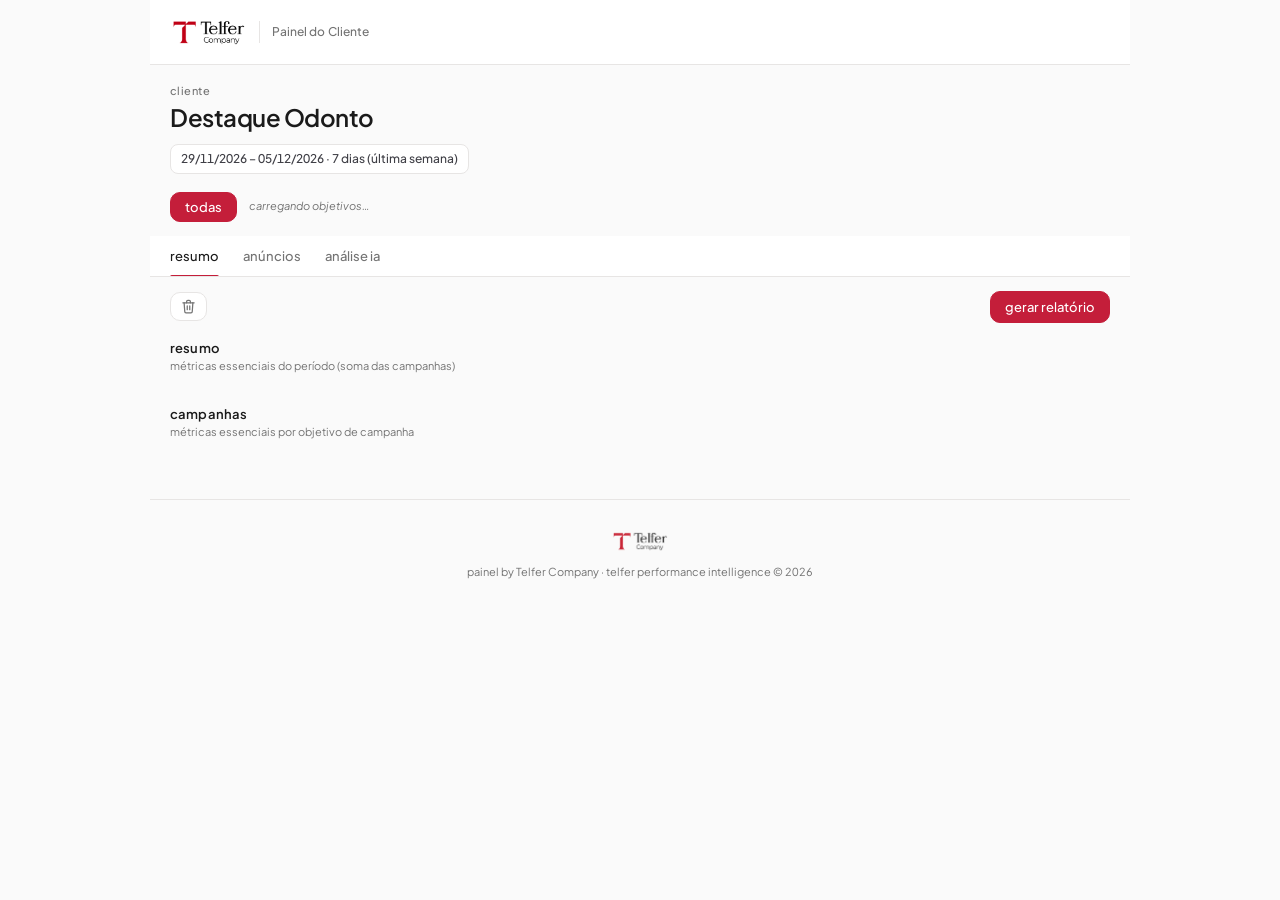
<file: index.html>
<!DOCTYPE html>
<html lang="pt-BR">
<head>
  <meta charset="UTF-8" />
  <meta name="viewport" content="width=device-width, initial-scale=1.0" />
  <title>Telfer performance intelligence</title>
  <link rel="icon" type="image/png" href="LOGO_V2-PRETOEVERMELHO.png" sizes="32x32" />
  <link rel="apple-touch-icon" href="LOGO_V2-PRETOEVERMELHO.png" />
  <meta name="theme-color" content="#c41e3a" />
  <link rel="stylesheet" href="css/telfer-lovable.css?v=6" />
</head>
<body>
  <div class="page">
    <header class="app-header">
      <div class="header-top">
        <a href="index.html" class="brand-lockup" aria-label="Telfer Company — Painel do Cliente">
          <img
            class="brand-logo"
            src="logo - horizontal - vermelho e preto.png"
            alt="Telfer Company"
            width="220"
            height="40"
          />
          <span class="brand-divider" aria-hidden="true"></span>
          <span class="brand-role">Painel do Cliente</span>
        </a>
        <div class="header-top-end"></div>
      </div>
    </header>

    <section class="client-block">
      <div class="client-label">cliente</div>
      <h1 class="client-name">Destaque Odonto</h1>
      <p id="periodoResumo" class="periodo-chip" aria-live="polite"></p>
    </section>

    <div class="chips-bar">
      <div id="chipsObjetivos" class="chips-row" role="tablist" aria-label="Filtro por objetivo">
        <button
          type="button"
          class="chip chip--active"
          data-objetivo=""
          role="tab"
          aria-selected="true"
        >todas</button>
        <span id="chipsLoading" class="chips-loading" aria-hidden="true">carregando objetivos…</span>
      </div>
      <div class="select-objetivo-wrapper">
        <label class="field">
          <span class="field-label">objetivo</span>
          <select id="objetivoCampanha" class="select">
            <option value="">Todos</option>
          </select>
        </label>
      </div>
    </div>

    <nav class="tabs-bar" aria-label="Seções do painel">
      <div class="tabs-row" role="tablist">
        <button type="button" class="tab tab--active" data-painel="painel-resumo" role="tab" aria-selected="true">resumo</button>
        <button type="button" class="tab" data-painel="painel-anuncios" role="tab" aria-selected="false">anúncios</button>
        <button type="button" class="tab" data-painel="painel-analise-ia" role="tab" aria-selected="false">análise ia</button>
      </div>
    </nav>

    <div class="actions-bar">
      <button
        type="button"
        id="limparDashboardBtn"
        class="chip-refresh"
        title="Limpar painel (apaga relatório local)"
        aria-label="Limpar painel"
      >
        <svg viewBox="0 0 24 24" fill="none" stroke="currentColor" stroke-width="2" stroke-linecap="round" stroke-linejoin="round" aria-hidden="true">
          <polyline points="3 6 5 6 21 6"/>
          <path d="M19 6l-1 14a2 2 0 0 1-2 2H8a2 2 0 0 1-2-2L5 6"/>
          <path d="M10 11v6M14 11v6"/>
          <path d="M9 6V4a2 2 0 0 1 2-2h2a2 2 0 0 1 2 2v2"/>
        </svg>
      </button>
      <button
        type="button"
        id="refreshObjetivosBtn"
        class="is-hidden"
        aria-hidden="true"
        tabindex="-1"
      ></button>
      <div class="actions-spacer"></div>
      <button
        type="button"
        id="verUltimoRelatorioBtn"
        class="btn btn-secondary is-hidden"
      >ver último relatório</button>
      <button
        type="button"
        id="voltarPainelBtn"
        class="btn btn-ghost is-hidden"
      >voltar</button>
      <button type="button" id="generateBtn" class="btn btn-primary">
        <span class="btn-label">gerar relatório</span>
        <span class="btn-spinner" aria-hidden="true"></span>
      </button>
    </div>

    <output id="loading" class="toolbar-feedback loading-hint is-hidden" aria-live="polite"></output>
    <output id="alertBanner" class="toolbar-feedback alert is-hidden"></output>

    <main class="content">
      <section class="painel" id="painel-resumo" role="tabpanel" aria-labelledby="tab-resumo">
        <div class="section-block">
          <div class="section-head">
            <div>
              <div class="section-title">resumo</div>
              <div class="section-sub">métricas essenciais do período (soma das campanhas)</div>
            </div>
          </div>
          <div id="kpisGrid" class="kpis-grid"></div>
        </div>

        <div class="section-block">
          <div class="section-head">
            <div>
              <div class="section-title">campanhas</div>
              <div class="section-sub">métricas essenciais por objetivo de campanha</div>
            </div>
          </div>
          <div id="campanhasContainer" class="campanhas-list"></div>
        </div>
      </section>

      <section class="painel is-hidden" id="painel-anuncios" role="tabpanel" aria-labelledby="tab-anuncios">
        <div class="section-block">
          <div class="section-head section-head--wrap">
            <div>
              <div class="section-title">anúncios</div>
              <div class="section-sub">criativos por campanha</div>
            </div>
            <div
              id="anunciosFiltroStatus"
              class="anuncios-filtro-bar chips-row"
              role="tablist"
              aria-label="Filtrar anúncios por status"
            >
              <button type="button" class="chip chip--active" data-filtro-status="ativos" role="tab" aria-selected="true">ativos</button>
              <button type="button" class="chip" data-filtro-status="pausados" role="tab" aria-selected="false">pausados</button>
              <button type="button" class="chip" data-filtro-status="todos" role="tab" aria-selected="false">todos</button>
            </div>
          </div>
          <p id="anunciosFiltroMeta" class="anuncios-filtro-meta" aria-live="polite"></p>
          <div id="anunciosContainer"></div>
        </div>
      </section>

      <section class="painel is-hidden" id="painel-analise-ia" role="tabpanel" aria-labelledby="tab-analise-ia">
        <div class="section-block" id="aiCard">
          <div class="ai-card">
            <div class="ai-head">
              <div class="ai-icon" aria-hidden="true">
                <svg viewBox="0 0 24 24" fill="none" stroke="currentColor" stroke-width="2.25" stroke-linecap="round" stroke-linejoin="round">
                  <path d="M12 3l1.9 5.2L19 10l-5.1 1.8L12 17l-1.9-5.2L5 10l5.1-1.8L12 3z"/>
                  <path d="M5 3v3M3 4.5h4M19 17v3M17 18.5h4"/>
                </svg>
              </div>
              <div class="ai-title">análise por ia</div>
            </div>
            <div class="ai-body">
              <div class="ai-section">
                <div class="ai-section-title">insights</div>
                <ul id="insightsList"></ul>
                <p id="insightsEmpty" class="ai-empty is-hidden">Gere um relatório para ver os insights gerados pela IA.</p>
              </div>
              <div class="ai-section">
                <div class="ai-section-title">recomendações</div>
                <ul id="recommendationsList"></ul>
                <p id="recommendationsEmpty" class="ai-empty is-hidden">Gere um relatório para ver as recomendações.</p>
              </div>
            </div>
          </div>
        </div>
      </section>
    </main>

    <footer class="footer">
      <img
        class="footer-logo"
        src="logo - horizontal - vermelho e preto.png"
        alt="Telfer Company"
        width="160"
        height="28"
      />
      <span>painel by Telfer Company · telfer performance intelligence © 2026</span>
    </footer>
  </div>

  <script src="telfer-storage.js"></script>
  <script src="js/runtime-config.js"></script>
  <script src="js/telfer-metricas.js?v=3"></script>
  <script src="js/media-utils.js"></script>
  <script src="js/index.js?v=10"></script>
  <script src="js/painel-anuncios.js?v=2"></script>
  <script src="js/chips-objetivo.js?v=4"></script>
</body>
</html>
</file>
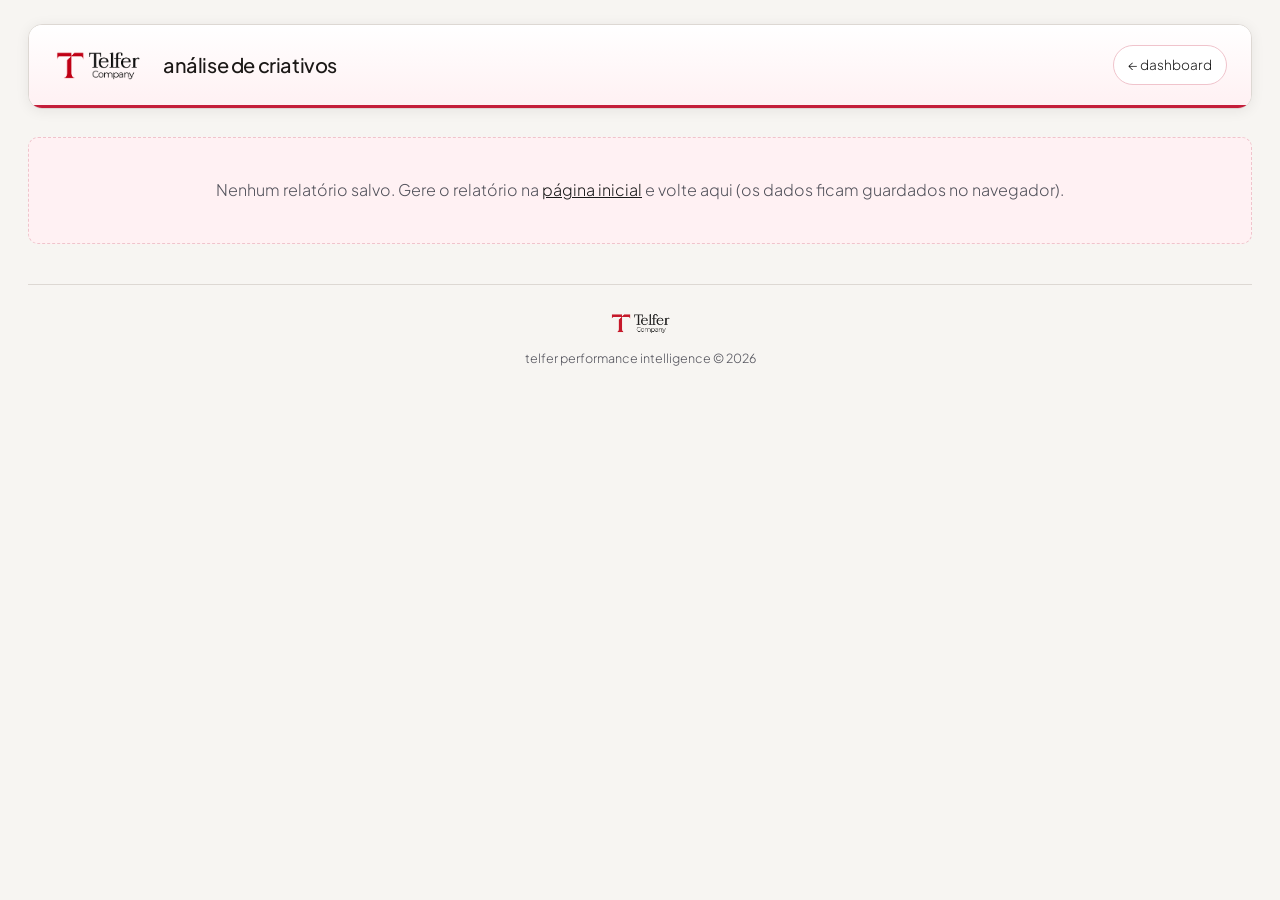
<file: analise.html>
<!DOCTYPE html>
<html lang="pt-BR">
<head>
  <meta charset="UTF-8" />
  <meta name="viewport" content="width=device-width, initial-scale=1.0" />
  <title>Análise detalhada — Telfer performance</title>
  <link rel="icon" type="image/png" href="LOGO_V2-PRETOEVERMELHO.png" sizes="32x32" />
  <link rel="apple-touch-icon" href="LOGO_V2-PRETOEVERMELHO.png" />
  <meta name="theme-color" content="#c41e3a" />
  <link rel="stylesheet" href="css/telfer.css" />
</head>
<body>
  <div class="page">
    <header class="app-header">
      <div class="header-top">
        <div class="brand-lockup">
          <img
            class="logo-horizontal"
            src="logo - horizontal - vermelho e preto.png"
            alt="Telfer Company"
            width="240"
            height="40"
          />
          <div class="brand-copy">
            <h1>análise de criativos</h1>
            <p class="meta meta--inline" id="periodoMeta"></p>
            <p class="meta meta--inline" id="filtroObjetivoMeta"></p>
          </div>
        </div>
        <div class="header-top-end">
          <a href="index.html" class="link-nav link-pill link-back">← dashboard</a>
        </div>
      </div>
    </header>

    <div id="root"></div>

    <footer class="footer">
      <img
        class="logo-horizontal footer-logo"
        src="logo - horizontal - vermelho e preto.png"
        alt="Telfer Company"
        width="180"
        height="28"
      />
      <span>telfer performance intelligence © 2026</span>
    </footer>
  </div>

  <script src="telfer-storage.js"></script>
  <script src="js/telfer-metricas.js?v=2"></script>
  <script src="js/media-utils.js"></script>
  <script src="js/analise.js"></script>
</body>
</html>
</file>
<file: css/telfer-lovable.css>
/* Telfer Performance Intelligence — Layout Lovable (gt/layout-e-testes) */

@import url('https://fonts.googleapis.com/css2?family=Plus+Jakarta+Sans:wght@400;500;600;700&display=swap');

:root {
  --brand: #c41e3a;
  --brand-dark: #8b1530;
  --brand-soft: #fff1f3;
  --brand-soft-border: #f0c4cc;
  --brand-tint: rgba(196, 30, 58, 0.08);

  --bg-page: #fafafa;
  --bg-muted: #f5f4f3;
  --surface: #ffffff;

  --ink: #1a1a1a;
  --ink-soft: #3f3f46;
  --muted: #737373;
  --muted-light: #a3a3a3;

  --border: #e7e5e4;
  --border-soft: #efedeb;

  --success: #16a34a;
  --success-soft: #f0fdf4;

  --radius-sm: 8px;
  --radius: 10px;
  --radius-lg: 14px;
  --radius-xl: 16px;

  --shadow-sm: 0 1px 2px rgba(28, 25, 23, 0.04);
  --shadow: 0 1px 3px rgba(28, 25, 23, 0.06), 0 1px 2px rgba(28, 25, 23, 0.04);
  --shadow-md: 0 4px 12px rgba(28, 25, 23, 0.07);

  --container-max: 980px;
}

*,
*::before,
*::after {
  margin: 0;
  padding: 0;
  box-sizing: border-box;
}

html {
  -webkit-text-size-adjust: 100%;
  scroll-behavior: smooth;
}

body {
  font-family: 'Plus Jakarta Sans', ui-sans-serif, system-ui, -apple-system, sans-serif;
  font-size: 14px;
  line-height: 1.5;
  background: var(--bg-page);
  color: var(--ink);
  min-height: 100vh;
  -webkit-font-smoothing: antialiased;
  -moz-osx-font-smoothing: grayscale;
}

img {
  max-width: 100%;
  height: auto;
  display: block;
}

button {
  font-family: inherit;
  cursor: pointer;
}

a {
  color: inherit;
  text-decoration: none;
}

.is-hidden {
  display: none !important;
}

.page {
  max-width: var(--container-max);
  margin: 0 auto;
  background: var(--bg-page);
  min-height: 100vh;
}

/* —— Header sticky —— */

.app-header {
  position: sticky;
  top: 0;
  z-index: 30;
  background: var(--surface);
  border-bottom: 1px solid var(--border);
  backdrop-filter: saturate(180%) blur(8px);
}

.header-top {
  display: flex;
  align-items: center;
  justify-content: space-between;
  gap: 16px;
  padding: 14px 20px;
  max-width: var(--container-max);
  margin: 0 auto;
  min-height: 64px;
}

.brand-lockup {
  display: inline-flex;
  align-items: center;
  gap: 12px;
  min-width: 0;
  text-decoration: none;
}

.brand-logo {
  height: 34px;
  width: auto;
  display: block;
  flex-shrink: 0;
  object-fit: contain;
}

.brand-divider {
  width: 1px;
  height: 22px;
  background: var(--border);
  flex-shrink: 0;
}

.brand-role {
  font-size: 12px;
  color: var(--muted);
  font-weight: 500;
  letter-spacing: 0.01em;
  white-space: nowrap;
}

.header-top-end {
  display: flex;
  align-items: center;
  gap: 8px;
  flex-shrink: 0;
}

/* —— Cliente / período —— */

.client-block {
  padding: 18px 20px 14px;
  max-width: var(--container-max);
  margin: 0 auto;
}

.client-label {
  font-size: 11px;
  text-transform: lowercase;
  color: var(--muted);
  letter-spacing: 0.04em;
  font-weight: 500;
}

.client-name {
  font-size: 24px;
  font-weight: 600;
  letter-spacing: -0.02em;
  line-height: 1.25;
  color: var(--ink);
  margin-top: 2px;
}

.periodo-chip {
  display: inline-flex;
  align-items: center;
  gap: 6px;
  margin-top: 12px;
  padding: 5px 10px;
  border: 1px solid var(--border);
  background: var(--surface);
  border-radius: var(--radius-sm);
  font-size: 12px;
  color: var(--ink-soft);
  font-variant-numeric: tabular-nums;
  font-weight: 500;
}

.periodo-chip:empty {
  display: none;
}

/* —— Chips de filtro de objetivo —— */

.chips-bar {
  padding: 4px 20px 14px;
  max-width: var(--container-max);
  margin: 0 auto;
}

.chips-row {
  display: flex;
  gap: 8px;
  overflow-x: auto;
  scrollbar-width: none;
  -ms-overflow-style: none;
}

.chips-row::-webkit-scrollbar {
  display: none;
}

.chip {
  flex-shrink: 0;
  padding: 6px 14px;
  border-radius: var(--radius);
  font-size: 13px;
  font-weight: 500;
  background: var(--surface);
  color: var(--ink);
  border: 1px solid var(--border);
  transition: background 0.15s, color 0.15s, border-color 0.15s;
  white-space: nowrap;
  text-transform: lowercase;
}

.chip:hover:not(.chip--active) {
  background: var(--bg-muted);
  border-color: var(--border);
}

.chip--active {
  background: var(--brand);
  color: #fff;
  border-color: var(--brand);
}

.chips-loading {
  align-self: center;
  font-size: 11px;
  color: var(--muted);
  font-style: italic;
  padding: 0 4px;
  white-space: nowrap;
}

.chips-loading.is-hidden {
  display: none;
}

.chip-refresh {
  flex-shrink: 0;
  padding: 6px 10px;
  border-radius: var(--radius);
  font-size: 14px;
  background: var(--surface);
  color: var(--muted);
  border: 1px solid var(--border);
  display: inline-flex;
  align-items: center;
  justify-content: center;
  transition: color 0.15s, border-color 0.15s, background 0.15s;
}

.chip-refresh:hover {
  color: var(--brand);
  border-color: var(--brand-soft-border);
  background: var(--brand-soft);
}

/* fallback select acessível mas oculto visualmente */
.select-objetivo-wrapper {
  display: none;
}

/* —— Tabs —— */

.tabs-bar {
  border-bottom: 1px solid var(--border);
  background: var(--surface);
}

.tabs-row {
  display: flex;
  gap: 24px;
  padding: 0 20px;
  max-width: var(--container-max);
  margin: 0 auto;
  overflow-x: auto;
  scrollbar-width: none;
}

.tabs-row::-webkit-scrollbar {
  display: none;
}

.tab {
  position: relative;
  padding: 12px 0;
  font-size: 13px;
  font-weight: 500;
  background: transparent;
  border: none;
  color: var(--muted);
  transition: color 0.15s;
  text-transform: lowercase;
  white-space: nowrap;
}

.tab:hover {
  color: var(--ink);
}

.tab--active {
  color: var(--ink);
}

.tab--active::after {
  content: '';
  position: absolute;
  left: 0;
  right: 0;
  bottom: -1px;
  height: 2px;
  background: var(--brand);
  border-radius: 2px 2px 0 0;
}

/* —— Toolbar de ações —— */

.actions-bar {
  display: flex;
  flex-wrap: wrap;
  align-items: center;
  gap: 8px;
  padding: 14px 20px 0;
  max-width: var(--container-max);
  margin: 0 auto;
}

.btn {
  display: inline-flex;
  align-items: center;
  justify-content: center;
  gap: 6px;
  padding: 7px 14px;
  border-radius: var(--radius);
  font-size: 13px;
  font-weight: 500;
  font-family: inherit;
  border: 1px solid transparent;
  transition: background 0.15s, color 0.15s, border-color 0.15s, transform 0.1s;
  white-space: nowrap;
}

.btn:active:not(:disabled) {
  transform: scale(0.98);
}

.btn:disabled {
  opacity: 0.5;
  cursor: not-allowed;
}

.btn-primary {
  background: var(--brand);
  color: #fff;
  border-color: var(--brand);
}

.btn-primary:hover:not(:disabled) {
  background: var(--brand-dark);
  border-color: var(--brand-dark);
}

.btn-secondary {
  background: var(--surface);
  color: var(--ink);
  border-color: var(--border);
}

.btn-secondary:hover:not(:disabled) {
  background: var(--bg-muted);
  border-color: var(--border);
}

.btn-ghost {
  background: transparent;
  color: var(--ink-soft);
  border-color: transparent;
}

.btn-ghost:hover:not(:disabled) {
  background: var(--bg-muted);
  color: var(--ink);
}

.actions-spacer {
  flex: 1;
}

.status-pill {
  display: inline-flex;
  align-items: center;
  gap: 8px;
  padding: 6px 12px;
  font-size: 12px;
  border-radius: var(--radius-sm);
  background: var(--brand-soft);
  color: var(--brand-dark);
  border: 1px solid var(--brand-soft-border);
  font-variant-numeric: tabular-nums;
}

/* Hint discreto que aparece sob a toolbar enquanto processa */
.loading-hint {
  display: block;
  padding: 4px 20px 0;
  max-width: var(--container-max);
  margin: 0 auto;
  font-size: 11px;
  font-weight: 500;
  color: var(--muted);
  letter-spacing: 0.01em;
  font-variant-numeric: tabular-nums;
}

.loading-hint::before {
  content: '';
  display: inline-block;
  width: 8px;
  height: 8px;
  margin-right: 6px;
  border-radius: 50%;
  background: var(--brand);
  vertical-align: middle;
  animation: telfer-blink 1.2s ease-in-out infinite;
}

@keyframes telfer-blink {
  0%, 100% { opacity: 0.25; }
  50%      { opacity: 1; }
}

/* Spinner inline no botão "gerar relatório" */
.btn-spinner {
  display: none;
  width: 12px;
  height: 12px;
  border: 2px solid currentColor;
  border-right-color: transparent;
  border-radius: 50%;
  animation: telfer-spin 0.7s linear infinite;
}

.btn:disabled .btn-spinner {
  display: inline-block;
}

@keyframes telfer-spin {
  to { transform: rotate(360deg); }
}

.alert {
  display: block;
  margin: 12px 20px 0;
  max-width: var(--container-max);
  margin-left: auto;
  margin-right: auto;
  padding: 12px 14px;
  font-size: 13px;
  line-height: 1.5;
  background: var(--brand-soft);
  border-left: 3px solid var(--brand);
  border-radius: var(--radius-sm);
  color: var(--ink);
}

/* —— Conteúdo principal —— */

.content {
  padding: 16px 20px 32px;
  max-width: var(--container-max);
  margin: 0 auto;
  display: flex;
  flex-direction: column;
  gap: 20px;
}

.painel {
  display: flex;
  flex-direction: column;
  gap: 20px;
}

.painel.is-hidden {
  display: none !important;
}

.section-head {
  display: flex;
  align-items: baseline;
  justify-content: space-between;
  gap: 12px;
  margin-bottom: 10px;
}

.section-title {
  font-size: 13px;
  font-weight: 600;
  color: var(--ink);
  text-transform: lowercase;
  letter-spacing: 0.01em;
}

.section-sub {
  font-size: 11px;
  color: var(--muted);
  font-weight: 400;
}

/* —— Grid KPIs —— */

.kpis-grid {
  display: grid;
  grid-template-columns: repeat(2, 1fr);
  gap: 10px;
}

@media (min-width: 640px) {
  .kpis-grid {
    grid-template-columns: repeat(3, 1fr);
    gap: 12px;
  }
}

@media (min-width: 900px) {
  .kpis-grid {
    grid-template-columns: repeat(4, 1fr);
  }
}

.kpi-card {
  background: var(--surface);
  border: 1px solid var(--border);
  border-radius: var(--radius-lg);
  padding: 14px;
  transition: border-color 0.15s, box-shadow 0.15s;
}

.kpi-card:hover {
  border-color: var(--brand-soft-border);
  box-shadow: var(--shadow-sm);
}

.kpi-label {
  font-size: 11px;
  color: var(--muted);
  text-transform: lowercase;
  font-weight: 500;
  letter-spacing: 0.02em;
}

.kpi-value {
  font-size: 18px;
  font-weight: 600;
  margin-top: 4px;
  color: var(--ink);
  letter-spacing: -0.02em;
  line-height: 1.2;
  font-variant-numeric: tabular-nums;
}

.kpi-badge {
  display: inline-flex;
  align-items: center;
  gap: 3px;
  margin-top: 8px;
  font-size: 11px;
  font-weight: 500;
  color: var(--success);
}

.kpi-empty {
  grid-column: 1 / -1;
  padding: 28px 16px;
  text-align: center;
  font-size: 13px;
  color: var(--muted);
  background: var(--surface);
  border: 1px dashed var(--border);
  border-radius: var(--radius-lg);
}

/* —— Bloco "análise por ia" —— */

.ai-card {
  background: var(--brand-soft);
  border: 1px solid var(--brand-soft-border);
  border-radius: var(--radius-xl);
  padding: 16px;
}

.ai-head {
  display: flex;
  align-items: center;
  gap: 8px;
  margin-bottom: 10px;
}

.ai-icon {
  width: 26px;
  height: 26px;
  border-radius: var(--radius);
  background: var(--brand-tint);
  color: var(--brand);
  display: grid;
  place-items: center;
  flex-shrink: 0;
}

.ai-icon svg {
  width: 14px;
  height: 14px;
}

.ai-title {
  font-size: 12px;
  font-weight: 600;
  color: var(--brand);
  text-transform: lowercase;
  letter-spacing: 0.02em;
}

.ai-body {
  font-size: 13px;
  line-height: 1.6;
  color: var(--ink);
  display: flex;
  flex-direction: column;
  gap: 10px;
}

.ai-body ul {
  margin: 0;
  padding-left: 18px;
  display: flex;
  flex-direction: column;
  gap: 4px;
}

.ai-body li {
  font-size: 13px;
  line-height: 1.55;
}

.ai-section-title {
  font-size: 11px;
  font-weight: 600;
  color: var(--brand-dark);
  text-transform: lowercase;
  letter-spacing: 0.04em;
  margin-bottom: 4px;
}

.ai-section + .ai-section {
  margin-top: 4px;
}

.ai-empty {
  font-size: 12px;
  color: var(--muted);
  font-style: italic;
}

/* —— Campanhas —— */

.campanhas-list {
  display: flex;
  flex-direction: column;
  gap: 10px;
}

.campanha-bloco {
  background: var(--surface);
  border: 1px solid var(--border);
  border-radius: var(--radius-lg);
  padding: 14px 16px;
  transition: border-color 0.15s;
}

.campanha-bloco:hover {
  border-color: var(--brand-soft-border);
}

.campanha-top {
  display: flex;
  flex-wrap: wrap;
  justify-content: space-between;
  align-items: flex-start;
  gap: 10px;
  margin-bottom: 12px;
  padding-bottom: 10px;
  border-bottom: 1px solid var(--border-soft);
}

.campanha-bloco h3 {
  font-size: 14px;
  font-weight: 600;
  color: var(--ink);
  line-height: 1.3;
}

.objetivo-tag {
  display: inline-block;
  margin-top: 4px;
  font-size: 11px;
  color: var(--brand-dark);
  background: var(--brand-soft);
  border: 1px solid var(--brand-soft-border);
  padding: 2px 8px;
  border-radius: var(--radius-sm);
  font-weight: 500;
  text-transform: lowercase;
}

.score-label {
  font-size: 11px;
  color: var(--muted);
  margin-bottom: 4px;
}

.badge {
  display: inline-block;
  padding: 3px 8px;
  border-radius: 999px;
  font-size: 11px;
  font-weight: 500;
  border: 1px solid var(--border);
  background: var(--bg-muted);
  color: var(--ink-soft);
}

.excelente {
  background: #ecfdf5;
  color: #047857;
  border-color: #a7f3d0;
}

.boa {
  background: #eff6ff;
  color: #1e40af;
  border-color: #bfdbfe;
}

.atencao {
  background: #fffbeb;
  color: #92400e;
  border-color: #fde68a;
}

.critica {
  background: var(--brand-soft);
  color: var(--brand-dark);
  border-color: var(--brand-soft-border);
}

.metricas-panel {
  background: var(--bg-muted);
  border: 1px solid var(--border-soft);
  border-radius: var(--radius);
  overflow: hidden;
}

.metricas-label {
  display: block;
  padding: 8px 12px;
  font-size: 10px;
  font-weight: 600;
  letter-spacing: 0.06em;
  text-transform: uppercase;
  color: var(--brand-dark);
  background: var(--surface);
  border-bottom: 1px solid var(--border-soft);
  text-align: left;
}

.metricas-list {
  list-style: none;
}

.metricas-list li {
  display: flex;
  justify-content: space-between;
  align-items: baseline;
  gap: 12px;
  padding: 9px 12px;
  font-size: 13px;
  background: var(--surface);
  border-bottom: 1px solid var(--border-soft);
}

.metricas-list li:nth-child(even) {
  background: var(--bg-muted);
}

.metricas-list li:last-child {
  border-bottom: none;
}

.nome-metrica {
  color: var(--ink-soft);
  font-weight: 500;
  flex: 1;
}

.valor-metrica {
  color: var(--ink);
  font-weight: 600;
  font-variant-numeric: tabular-nums;
  text-align: right;
  flex-shrink: 0;
}

.text-muted {
  color: var(--muted);
  font-size: 13px;
}

.empty-state {
  padding: 32px 20px;
  text-align: center;
  color: var(--muted);
  font-size: 13px;
  background: var(--surface);
  border: 1px dashed var(--border);
  border-radius: var(--radius-lg);
}

/* —— Painel de anúncios (criativos) —— */

.section-head--wrap {
  flex-wrap: wrap;
  gap: 12px;
  align-items: flex-end;
}

.anuncios-filtro-bar {
  margin-left: auto;
  max-width: 100%;
}

.anuncios-filtro-meta {
  font-size: 11px;
  color: var(--muted);
  margin: -4px 0 12px;
  padding: 0 2px;
}

.anuncios-filtro-meta.is-hidden {
  display: none;
}

.criativo.is-filtered-out {
  display: none;
}

.anuncios-campanha {
  background: var(--surface);
  border: 1px solid var(--border);
  border-radius: var(--radius-lg);
  padding: 16px;
  margin-bottom: 12px;
}

.anuncios-campanha h3 {
  font-size: 14px;
  font-weight: 600;
  color: var(--ink);
  margin-bottom: 4px;
}

.anuncios-campanha .objetivo {
  font-size: 11px;
  color: var(--muted);
  margin-bottom: 12px;
}

.grid-criativos {
  display: grid;
  grid-template-columns: repeat(2, 1fr);
  gap: 10px;
  margin-top: 12px;
}

@media (min-width: 640px) {
  .grid-criativos {
    grid-template-columns: repeat(3, 1fr);
    gap: 12px;
  }
}

@media (min-width: 900px) {
  .grid-criativos {
    grid-template-columns: repeat(4, 1fr);
  }
}

.criativo {
  background: var(--surface);
  border: 1px solid var(--border);
  border-radius: var(--radius);
  overflow: hidden;
  display: flex;
  flex-direction: column;
  transition: border-color 0.15s, box-shadow 0.15s;
}

.criativo:hover {
  border-color: var(--brand-soft-border);
  box-shadow: var(--shadow-sm);
}

.criativo-media {
  position: relative;
  aspect-ratio: 4 / 5;
  background: var(--bg-muted);
  overflow: hidden;
}

.criativo-media--empty::after {
  content: 'sem preview';
  position: absolute;
  inset: 0;
  display: grid;
  place-items: center;
  color: var(--muted);
  font-size: 11px;
}

.criativo-media--sem-url {
  display: flex;
  flex-direction: column;
  align-items: center;
  justify-content: center;
  gap: 6px;
  padding: 14px;
  text-align: center;
  aspect-ratio: 4 / 5;
}

.criativo-sem-preview {
  color: var(--muted);
  font-size: 11px;
  line-height: 1.4;
}

.criativo-img {
  width: 100%;
  height: 100%;
  object-fit: cover;
  display: block;
}

.criativo-media--link {
  aspect-ratio: auto;
  display: flex;
  flex-direction: column;
  gap: 8px;
  padding: 12px;
  background: var(--brand-soft);
  align-items: flex-start;
}

.criativo-video-link {
  display: block;
  width: 100%;
  text-align: center;
  font-size: 12px;
  font-weight: 500;
  color: var(--brand-dark);
  padding: 8px 10px;
  border: 1px dashed var(--brand-soft-border);
  border-radius: var(--radius-sm);
  background: var(--surface);
  word-break: break-word;
  text-decoration: none;
}

.criativo-video-link:hover {
  background: var(--brand-soft);
  border-color: var(--brand);
}

.criativo-tag-video {
  position: absolute;
  top: 8px;
  left: 8px;
  z-index: 2;
  padding: 3px 8px;
  border-radius: var(--radius-sm);
  background: var(--brand);
  color: #fff;
  font-size: 10px;
  font-weight: 500;
  letter-spacing: 0.02em;
  text-transform: lowercase;
}

.criativo-media--link .criativo-tag-video {
  position: static;
}

.criativo-body {
  padding: 10px 12px 12px;
  display: flex;
  flex-direction: column;
  gap: 4px;
}

.criativo .nome {
  font-size: 12px;
  font-weight: 600;
  color: var(--ink);
  line-height: 1.3;
  word-break: break-word;
}

.criativo .sub {
  font-size: 10px;
  color: var(--muted);
}

.criativo .badge {
  align-self: flex-start;
  margin-top: 4px;
  padding: 2px 8px;
  font-size: 10px;
}

.badge--active {
  background: #ecfdf5;
  color: #047857;
  border-color: #a7f3d0;
}

.badge--paused {
  background: #fff7ed;
  color: #9a3412;
  border-color: #fed7aa;
}

.badge--paused-soft {
  background: var(--bg-muted);
  color: var(--ink-soft);
  border-color: var(--border);
}

.empty--inline {
  margin-top: 10px;
  padding: 14px;
  font-size: 12px;
  color: var(--muted);
  background: var(--bg-muted);
  border: 1px dashed var(--border);
  border-radius: var(--radius);
  text-align: center;
}

.empty {
  padding: 28px 18px;
  text-align: center;
  color: var(--muted);
  font-size: 13px;
  background: var(--surface);
  border: 1px dashed var(--border);
  border-radius: var(--radius-lg);
}

.empty a {
  color: var(--brand);
  text-decoration: underline;
}

code {
  font-size: 0.85em;
  background: var(--bg-muted);
  padding: 2px 6px;
  border-radius: 4px;
}

/* —— Toolbar feedback —— */

.toolbar-feedback.is-hidden {
  display: none !important;
}

/* —— Modal de confirmação (usa <dialog> nativo) —— */

.modal {
  border: none;
  padding: 0;
  background: transparent;
  max-width: 380px;
  width: calc(100% - 32px);
  border-radius: var(--radius-xl);
  overflow: visible;
  color: var(--ink);
  animation: telfer-modal-pop 0.18s ease-out;
}

.modal::backdrop {
  background: rgba(28, 25, 23, 0.45);
  backdrop-filter: blur(2px);
  animation: telfer-modal-fade 0.18s ease-out;
}

.modal-card {
  background: var(--surface);
  border-radius: var(--radius-xl);
  border: 1px solid var(--border);
  box-shadow: 0 24px 60px rgba(28, 25, 23, 0.25);
  padding: 22px 22px 18px;
  margin: 0;
}

.modal-title {
  font-size: 16px;
  font-weight: 600;
  color: var(--ink);
  letter-spacing: -0.01em;
  margin-bottom: 6px;
}

.modal-desc {
  font-size: 13px;
  color: var(--ink-soft);
  line-height: 1.55;
  margin-bottom: 18px;
}

.modal-actions {
  display: flex;
  justify-content: flex-end;
  gap: 8px;
}

@keyframes telfer-modal-fade {
  from { opacity: 0; }
  to   { opacity: 1; }
}

@keyframes telfer-modal-pop {
  from { transform: translateY(6px) scale(0.98); opacity: 0; }
  to   { transform: translateY(0) scale(1); opacity: 1; }
}

/* botão limpar (ícone) */
.chip-refresh svg {
  width: 15px;
  height: 15px;
}

/* —— Footer —— */

.footer {
  padding: 28px 20px 32px;
  display: flex;
  flex-direction: column;
  align-items: center;
  gap: 10px;
  font-size: 11px;
  color: var(--muted);
  max-width: var(--container-max);
  margin: 0 auto;
  border-top: 1px solid var(--border);
  margin-top: 16px;
}

.footer-logo {
  height: 26px;
  width: auto;
  opacity: 0.85;
}

.footer span {
  font-variant-numeric: tabular-nums;
}

/* —— Field interno (mantém compat com select) —— */

.field {
  display: flex;
  flex-direction: column;
  gap: 4px;
}

.field-label {
  font-size: 11px;
  color: var(--muted);
  font-weight: 500;
  text-transform: lowercase;
}

.field-inline {
  display: flex;
  gap: 6px;
  align-items: stretch;
}

.select {
  background: var(--surface);
  color: var(--ink);
  border: 1px solid var(--border);
  border-radius: var(--radius-sm);
  padding: 6px 10px;
  font-size: 13px;
  font-family: inherit;
  min-width: 0;
}

.select:focus {
  outline: 2px solid var(--brand);
  outline-offset: 1px;
}

/* —— Responsivo mobile —— */

@media (max-width: 640px) {
  .header-top {
    padding: 10px 16px;
    min-height: 58px;
    gap: 10px;
  }

  .brand-logo {
    height: 28px;
  }

  .brand-divider {
    height: 18px;
  }

  .brand-role {
    font-size: 11px;
  }

  .client-block,
  .chips-bar,
  .actions-bar,
  .content {
    padding-left: 16px;
    padding-right: 16px;
  }

  .tabs-row {
    padding: 0 16px;
  }

  .client-name {
    font-size: 22px;
  }

  .kpi-value {
    font-size: 17px;
  }

  .loading-hint {
    padding-left: 16px;
    padding-right: 16px;
  }
}

@media (max-width: 420px) {
  .brand-divider,
  .brand-role {
    display: none;
  }
}
</file>
<file: css/telfer.css>
/* Telfer Performance Intelligence */

@import url('https://fonts.googleapis.com/css2?family=Plus+Jakarta+Sans:wght@400;500;600&display=swap');

:root {
  --bg: #f0eeeb;
  --bg-page: #f7f5f2;
  --bg-ink: #1c1917;
  --text: #1a1a1a;
  --text-mid: #3f3f46;
  --text-soft: #52525b;
  --text-on-red: #ffffff;
  --red: #c41e3a;
  --red-dark: #8b1530;
  --red-soft: #fff1f3;
  --red-border: #f0c4cc;
  --rose-panel: #fff8f9;
  --surface: #ffffff;
  --border: #ddd8d3;
  --shadow: 0 2px 14px rgba(28, 25, 23, 0.07);
  --shadow-red: 0 4px 22px rgba(196, 30, 58, 0.14);
  --radius: 10px;
  --radius-lg: 14px;
  --kpi-width: 188px;
  --max-width: 1280px;
}

*,
*::before,
*::after {
  margin: 0;
  padding: 0;
  box-sizing: border-box;
}

html {
  -webkit-text-size-adjust: 100%;
  scroll-behavior: smooth;
}

body {
  font-family: 'Plus Jakarta Sans', 'Segoe UI', system-ui, sans-serif;
  font-weight: 400;
  font-size: 16px;
  line-height: 1.55;
  background: var(--bg-page);
  color: var(--text);
  min-height: 100vh;
  -webkit-font-smoothing: antialiased;
  -moz-osx-font-smoothing: grayscale;
}

img {
  max-width: 100%;
  height: auto;
  display: block;
}

a {
  color: var(--text);
  font-weight: 300;
}

.page {
  max-width: var(--max-width);
  margin: 0 auto;
  padding: 24px 28px 48px;
}

/* —— Header —— */

.app-header {
  background: var(--surface);
  border: 1px solid var(--border);
  border-radius: var(--radius-lg);
  box-shadow: var(--shadow);
  margin-bottom: 28px;
  overflow: hidden;
}

.header-top {
  display: flex;
  align-items: center;
  justify-content: space-between;
  gap: 20px;
  padding: 20px 24px;
  border-bottom: 3px solid var(--red);
  background: linear-gradient(180deg, var(--surface) 0%, var(--red-soft) 100%);
}

.brand-lockup {
  display: flex;
  align-items: center;
  gap: 20px;
  min-width: 0;
}

.logo-horizontal {
  height: 40px;
  width: auto;
  flex-shrink: 0;
  object-fit: contain;
}

.brand-copy h1 {
  font-size: 1.25rem;
  font-weight: 500;
  letter-spacing: -0.02em;
  line-height: 1.2;
  color: var(--bg-ink);
}

.brand-copy p {
  margin-top: 4px;
  font-size: 0.9rem;
  color: var(--text-mid);
  font-weight: 400;
}

.header-top-end {
  display: flex;
  flex-direction: column;
  align-items: flex-end;
  gap: 10px;
  flex-shrink: 0;
}

.report-date {
  font-size: 0.8rem;
  color: var(--text-soft);
  font-weight: 300;
  font-variant-numeric: tabular-nums;
}

.report-date:empty {
  display: none;
}

.link-nav {
  text-decoration: none;
  font-size: 0.85rem;
  font-weight: 300;
}

.link-nav:hover {
  color: var(--red);
}

.link-pill {
  padding: 8px 14px;
  border: 1px solid var(--red-border);
  border-radius: 999px;
  background: var(--surface);
  transition: background 0.2s, border-color 0.2s;
}

.link-pill:hover {
  background: var(--red-soft);
  border-color: var(--red);
}

/* Barra compacta (período fixo 7 dias) */

.toolbar-compact {
  display: flex;
  flex-direction: column;
  gap: 10px;
  padding: 12px 20px 14px;
  background: var(--bg);
  border-top: 1px solid var(--border);
}

.toolbar-row {
  display: flex;
  flex-wrap: wrap;
  align-items: flex-end;
  gap: 12px 16px;
  width: 100%;
}

.periodo-chip {
  font-size: 0.82rem;
  color: var(--text-mid);
  font-weight: 500;
  font-variant-numeric: tabular-nums;
  margin: 0;
  flex: 1 1 100%;
  min-width: 0;
}

@media (min-width: 720px) {
  .periodo-chip {
    flex: 1 1 280px;
    margin-right: 8px;
  }
}

.toolbar-fields {
  display: flex;
  flex-wrap: wrap;
  align-items: flex-end;
  gap: 10px 12px;
  flex: 1 1 auto;
  min-width: 0;
}

.toolbar-actions {
  display: flex;
  flex-wrap: wrap;
  align-items: flex-end;
  gap: 8px;
}

.toolbar-feedback {
  width: 100%;
  margin: 0;
}

.toolbar-feedback.is-hidden {
  display: none !important;
}

.toolbar-meta {
  width: 100%;
  margin: 0;
  font-size: 0.72rem;
  color: var(--text-soft);
  line-height: 1.35;
}

.toolbar-meta:empty {
  display: none;
}

.field--compact {
  min-width: 118px;
}

.field--grow {
  flex: 1 1 180px;
  min-width: 140px;
}

.input--compact,
.select--compact {
  padding: 7px 10px;
  font-size: 0.85rem;
}

.btn--compact {
  padding: 7px 16px;
  font-size: 0.85rem;
  line-height: 1.25;
  min-height: 34px;
  box-sizing: border-box;
}

.btn-icon--compact {
  padding: 7px 10px;
  min-width: 36px;
  min-height: 34px;
  box-sizing: border-box;
}

.meta--inline {
  display: inline;
  margin-right: 12px;
}

.meta--inline:empty {
  display: none;
}

/* Painel de controles (legado) */

.control-panel {
  padding: 20px 24px 18px;
  background: var(--bg);
}

.control-grid {
  display: grid;
  grid-template-columns: 140px 140px 1fr;
  gap: 16px 20px;
  align-items: end;
}

.field {
  display: flex;
  flex-direction: column;
  gap: 6px;
  min-width: 0;
}

.field-span-2 {
  grid-column: span 1;
}

.field-label {
  font-size: 0.75rem;
  letter-spacing: 0.03em;
  color: var(--text-mid);
  font-weight: 500;
}

.field-inline {
  display: flex;
  gap: 8px;
  align-items: stretch;
}

.input,
.select {
  width: 100%;
  background: var(--surface);
  color: var(--bg-ink);
  border: 1px solid var(--border);
  border-radius: 8px;
  padding: 10px 12px;
  font-size: 0.9rem;
  font-weight: 400;
  font-family: inherit;
}

.select {
  flex: 1;
  min-width: 0;
}

.input:focus,
.select:focus,
.btn:focus-visible {
  outline: 2px solid var(--red);
  outline-offset: 1px;
}

.control-actions {
  display: flex;
  flex-wrap: wrap;
  align-items: center;
  gap: 10px;
  margin-top: 16px;
  padding-top: 16px;
  border-top: 1px solid var(--border);
}

.control-hint {
  margin-top: 10px;
  font-size: 0.75rem;
  color: var(--text-soft);
  line-height: 1.4;
  min-height: 1em;
}

.control-hint:empty {
  display: none;
}

/* Botões */

.btn {
  border: 1px solid transparent;
  padding: 10px 22px;
  border-radius: 8px;
  font-size: 0.88rem;
  font-weight: 300;
  font-family: inherit;
  cursor: pointer;
  transition: background 0.2s, border-color 0.2s, transform 0.15s;
  white-space: nowrap;
}

.btn:active:not(:disabled) {
  transform: scale(0.98);
}

.btn:disabled {
  opacity: 0.45;
  cursor: not-allowed;
}

.btn-primary {
  background: var(--red);
  color: var(--text-on-red);
  border-color: var(--red);
}

.btn-primary:hover:not(:disabled) {
  background: var(--red-dark);
  border-color: var(--red-dark);
}

.btn-secondary {
  background: var(--surface);
  color: var(--text);
  border-color: var(--border);
}

.btn-secondary:hover:not(:disabled) {
  border-color: var(--red);
  color: var(--red);
}

.btn-icon {
  flex-shrink: 0;
  width: 42px;
  padding: 0;
  display: inline-flex;
  align-items: center;
  justify-content: center;
  background: var(--surface);
  border: 1px solid var(--red-border);
  color: var(--red);
  font-size: 1.1rem;
}

.btn-icon:hover:not(:disabled) {
  background: var(--red);
  color: var(--text-on-red);
  border-color: var(--red);
}

.status-pill:not(.is-hidden) {
  display: block;
  width: 100%;
  box-sizing: border-box;
  padding: 8px 14px;
  font-size: 0.8rem;
  line-height: 1.4;
  color: var(--red-dark);
  background: var(--red-soft);
  border: 1px solid var(--red-border);
  border-radius: var(--radius);
}

/* —— Alertas —— */

.alert:not(.is-hidden) {
  display: block;
  margin: 0;
  padding: 14px 18px;
  border-radius: var(--radius);
  background: var(--red-soft);
  border-left: 4px solid var(--red);
  color: var(--text);
  font-size: 0.88rem;
  line-height: 1.5;
}

.toolbar-compact .alert:not(.is-hidden) {
  width: 100%;
  box-sizing: border-box;
}

.is-hidden {
  display: none !important;
}

/* —— Seções —— */

.section-block {
  margin-bottom: 36px;
}

.section-head {
  display: flex;
  align-items: flex-end;
  justify-content: space-between;
  gap: 16px;
  margin-bottom: 14px;
}

.section-title {
  font-size: 1.15rem;
  font-weight: 500;
  color: var(--bg-ink);
  letter-spacing: -0.02em;
}

.section-title::after {
  content: '';
  display: block;
  width: 32px;
  height: 2px;
  background: var(--red);
  margin-top: 8px;
}

.section-sub {
  font-size: 0.8rem;
  color: var(--text-soft);
  margin-top: 6px;
  font-weight: 300;
}

.scroll-hint {
  font-size: 0.75rem;
  color: var(--red);
  font-weight: 300;
  flex-shrink: 0;
  padding-bottom: 4px;
}

/* —— KPI scroll horizontal —— */

.kpis-scroll {
  overflow-x: auto;
  overflow-y: hidden;
  -webkit-overflow-scrolling: touch;
  scroll-snap-type: x proximity;
  padding: 4px 2px 16px;
  margin: 0 -4px;
  cursor: grab;
  scrollbar-width: thin;
  scrollbar-color: var(--red-border) transparent;
}

.kpis-scroll:active {
  cursor: grabbing;
}

.kpis-scroll::-webkit-scrollbar {
  height: 6px;
}

.kpis-scroll::-webkit-scrollbar-track {
  background: var(--bg);
  border-radius: 3px;
}

.kpis-scroll::-webkit-scrollbar-thumb {
  background: var(--red-border);
  border-radius: 3px;
}

.kpis-scroll::-webkit-scrollbar-thumb:hover {
  background: var(--red);
}

.kpis-track {
  display: flex;
  flex-wrap: nowrap;
  gap: 14px;
  width: max-content;
  min-width: 100%;
  padding: 2px 4px;
}

/* Cards KPI — contraste vermelho/branco */

.card-kpi {
  flex: 0 0 var(--kpi-width);
  scroll-snap-align: start;
  background: var(--surface);
  border: 1px solid var(--red-border);
  border-top: 4px solid var(--red);
  border-radius: var(--radius);
  padding: 0;
  box-shadow: var(--shadow-red);
  transition: box-shadow 0.2s, border-color 0.2s;
  overflow: hidden;
}

.card-kpi:hover {
  border-color: var(--red);
  box-shadow: 0 6px 24px rgba(196, 30, 58, 0.18);
}

.card-kpi .card-title {
  display: block;
  margin: 0;
  padding: 12px 14px 10px;
  background: var(--rose-panel);
  color: var(--text-mid);
  font-size: 0.78rem;
  line-height: 1.4;
  font-weight: 500;
  min-height: 3.2em;
  border-bottom: 1px solid var(--red-border);
  -webkit-line-clamp: unset;
  -webkit-box-orient: unset;
  overflow: visible;
}

.card-kpi .card-value {
  display: block;
  padding: 14px 14px 16px;
  font-size: 1.4rem;
  font-weight: 600;
  letter-spacing: -0.03em;
  line-height: 1.1;
  color: var(--bg-ink);
  font-variant-numeric: tabular-nums;
}

.card-title {
  color: var(--text-mid);
  font-size: 0.78rem;
  line-height: 1.4;
  font-weight: 500;
}

.card-value {
  font-size: 1.35rem;
  font-weight: 600;
  color: var(--bg-ink);
  font-variant-numeric: tabular-nums;
}

/* —— Campanhas —— */

.campanhas-list {
  display: flex;
  flex-direction: column;
  gap: 14px;
}

.campanha-bloco,
.campanha {
  background: var(--surface);
  border: 1px solid var(--border);
  border-left: 4px solid var(--red);
  border-radius: var(--radius);
  padding: 20px 22px;
  box-shadow: var(--shadow);
}

.campanha-bloco h3,
.campanha h2 {
  font-size: 1rem;
  font-weight: 400;
  margin-bottom: 4px;
  color: var(--text);
}

.objetivo-tag,
.objetivo {
  color: var(--text-soft);
  font-size: 0.8rem;
  margin-bottom: 12px;
  font-weight: 300;
}

.campanha-top {
  display: flex;
  flex-wrap: wrap;
  justify-content: space-between;
  align-items: flex-start;
  gap: 12px;
  margin-bottom: 12px;
  padding-bottom: 12px;
  border-bottom: 1px solid var(--bg);
}

.metricas-label {
  font-size: 0.72rem;
  color: var(--red-dark);
  display: block;
  width: 100%;
  margin: 0;
  padding: 10px 12px 8px;
  font-weight: 500;
  letter-spacing: 0.04em;
  text-align: center;
  text-transform: uppercase;
  background: var(--surface);
  border-bottom: 1px solid var(--border);
}

.metricas-panel > .metricas-label {
  border-radius: var(--radius) var(--radius) 0 0;
}

.metricas-list {
  list-style: none;
}

.metricas-list li {
  padding: 10px 12px;
  border-bottom: 1px solid var(--border);
  font-size: 0.9rem;
  font-weight: 400;
}

.metricas-list li:last-child {
  border-bottom: none;
}

.metricas-list--readable li {
  display: flex;
  justify-content: space-between;
  align-items: baseline;
  gap: 16px;
  background: var(--surface);
}

.metricas-list--readable li:nth-child(even) {
  background: var(--rose-panel);
}

.metricas-panel {
  background: var(--bg);
  border: 1px solid var(--border);
  border-radius: var(--radius);
  padding: 4px 0;
  margin-bottom: 16px;
  overflow: hidden;
}

.nome-metrica {
  color: var(--text-mid);
  font-weight: 500;
  flex: 1;
  min-width: 0;
}

.valor-metrica {
  color: var(--bg-ink);
  font-weight: 600;
  font-variant-numeric: tabular-nums;
  text-align: right;
  flex-shrink: 0;
}

.text-muted {
  color: var(--text-soft);
  font-size: 0.85rem;
  font-weight: 300;
}

.score-label {
  font-size: 0.8rem;
  color: var(--text-soft);
  margin-bottom: 6px;
}

/* Badges */

.badge {
  display: inline-block;
  padding: 4px 10px;
  border-radius: 999px;
  font-size: 0.72rem;
  font-weight: 300;
  border: 1px solid var(--border);
}

.excelente {
  background: #f0fdf4;
  border-color: #bbf7d0;
  color: #166534;
}

.boa {
  background: #eff6ff;
  border-color: #bfdbfe;
  color: #1e40af;
}

.atencao {
  background: #fffbeb;
  border-color: #fde68a;
  color: #92400e;
}

.critica {
  background: var(--red-soft);
  border-color: var(--red-border);
  color: var(--red-dark);
}

/* —— Insights —— */

.insights {
  display: grid;
  grid-template-columns: repeat(2, 1fr);
  gap: 16px;
}

.insight-card {
  background: var(--surface);
  border: 1px solid var(--border);
  border-top: 3px solid var(--red);
  border-radius: var(--radius);
  padding: 22px 24px;
  box-shadow: var(--shadow);
}

.insight-title {
  font-size: 0.95rem;
  font-weight: 400;
  margin-bottom: 14px;
  color: var(--text);
}

.insight-card ul {
  padding-left: 1.15rem;
}

.insight-card li {
  margin-bottom: 8px;
  font-size: 0.88rem;
  font-weight: 300;
  line-height: 1.45;
}

/* —— Análise —— */

.link-back {
  align-self: center;
}

.meta {
  color: var(--text-soft);
  font-size: 0.85rem;
  margin-top: 4px;
  font-weight: 300;
}

.grid-criativos {
  display: grid;
  grid-template-columns: repeat(auto-fill, minmax(260px, 1fr));
  gap: 18px;
}

.criativos-panel {
  margin-top: 20px;
  padding-top: 16px;
  border-top: 1px solid var(--border);
}

.grid-criativos--dashboard {
  grid-template-columns: repeat(auto-fill, minmax(140px, 1fr));
  gap: 12px;
}

.criativo--compact .criativo-media {
  aspect-ratio: 1;
}

.criativo--compact .criativo-body {
  padding: 8px 10px 10px;
}

.criativo--compact .nome {
  font-size: 0.75rem;
  margin-bottom: 0;
}

.criativos-empty {
  margin: 8px 0 0;
  font-size: 0.85rem;
}

.criativo {
  background: var(--surface);
  border-radius: var(--radius-lg);
  overflow: hidden;
  border: 1px solid var(--border);
  box-shadow: var(--shadow);
  display: flex;
  flex-direction: column;
}

.criativo-media {
  position: relative;
  aspect-ratio: 4 / 5;
  background: linear-gradient(145deg, #2a2a2a 0%, #1a1a1a 100%);
  overflow: hidden;
}

.criativo-media--sem-url {
  display: flex;
  flex-direction: column;
  align-items: center;
  justify-content: center;
  gap: 8px;
  padding: 16px;
  text-align: center;
}

.criativo-sem-preview {
  color: #a8a29e;
  font-size: 0.75rem;
  line-height: 1.35;
  max-width: 220px;
}

.criativo-media--empty::after {
  content: 'sem preview';
  position: absolute;
  inset: 0;
  display: flex;
  align-items: center;
  justify-content: center;
  color: #a8a29e;
  font-size: 0.8rem;
  font-weight: 500;
}

.criativo-img {
  width: 100%;
  height: 100%;
  object-fit: cover;
  object-position: center;
  image-rendering: -webkit-optimize-contrast;
  transform: translateZ(0);
}

.criativo-media--link {
  aspect-ratio: auto;
  min-height: 72px;
  display: flex;
  flex-direction: column;
  align-items: stretch;
  justify-content: center;
  gap: 8px;
  padding: 14px 16px;
  background: var(--bg);
}

.criativo-video-link {
  display: block;
  text-align: center;
  font-size: 0.82rem;
  font-weight: 500;
  color: #1e3a5f;
  text-decoration: none;
  padding: 10px 12px;
  border: 1px dashed #93c5fd;
  border-radius: 8px;
  background: #eff6ff;
  word-break: break-word;
}

.criativo-video-link:hover {
  background: #dbeafe;
  border-color: #60a5fa;
}

.criativo-media--link .criativo-tag-video {
  position: static;
  align-self: flex-start;
}

.criativo-tag-video {
  position: absolute;
  top: 10px;
  left: 10px;
  z-index: 2;
  padding: 5px 10px;
  border-radius: 6px;
  background: var(--red);
  color: var(--text-on-red);
  font-size: 0.7rem;
  font-weight: 500;
  letter-spacing: 0.02em;
  text-transform: lowercase;
  box-shadow: 0 2px 8px rgba(0, 0, 0, 0.25);
}

.criativo-body {
  padding: 14px 16px 16px;
  background: var(--bg-ink);
  color: #f5f5f4;
  flex: 1;
}

.criativo .nome {
  font-size: 0.95rem;
  font-weight: 500;
  line-height: 1.35;
  margin-bottom: 6px;
  word-break: break-word;
  color: #fafaf9;
}

.criativo .sub {
  font-size: 0.78rem;
  color: #a8a29e;
  font-weight: 400;
  margin-bottom: 8px;
}

.criativo .badge {
  background: rgba(255, 255, 255, 0.08);
  border-color: #57534e;
  color: #d6d3d1;
}

.criativo .badge.badge--active {
  background: rgba(22, 163, 74, 0.22);
  border-color: #4ade80;
  color: #bbf7d0;
}

.campanha-analise h2 {
  font-size: 1.1rem;
  font-weight: 500;
  color: var(--bg-ink);
  margin-bottom: 8px;
}

.empty--inline {
  padding: 20px;
  margin-top: 8px;
  font-size: 0.88rem;
}

.empty {
  text-align: center;
  color: var(--text-soft);
  padding: 40px 20px;
  border: 1px dashed var(--red-border);
  border-radius: var(--radius);
  background: var(--red-soft);
  font-weight: 300;
}

code {
  font-size: 0.8em;
  background: var(--bg);
  padding: 2px 6px;
  border-radius: 4px;
}

/* Footer */

.footer {
  margin-top: 40px;
  padding-top: 24px;
  border-top: 1px solid var(--border);
  display: flex;
  flex-direction: column;
  align-items: center;
  gap: 12px;
  color: var(--text-soft);
  font-size: 0.78rem;
  font-weight: 300;
}

.footer-logo {
  height: 28px;
  width: auto;
  opacity: 0.9;
}

/* Legado: grid antigo (não usar no resumo) */
.grid-kpis {
  display: contents;
}

.card:not(.card-kpi) {
  background: var(--surface);
  border: 1px solid var(--border);
  border-radius: var(--radius);
  padding: 16px;
}

/* —— Responsivo —— */

@media (max-width: 900px) {
  .control-grid {
    grid-template-columns: 1fr 1fr;
  }

  .field-span-2 {
    grid-column: 1 / -1;
  }

  .insights {
    grid-template-columns: 1fr;
  }
}

@media (max-width: 640px) {
  .page {
    padding: 16px 14px 32px;
  }

  .header-top {
    flex-direction: column;
    align-items: flex-start;
    padding: 16px 18px;
  }

  .header-top-end {
    flex-direction: row;
    align-items: center;
    width: 100%;
    justify-content: space-between;
  }

  .brand-lockup {
    flex-direction: column;
    align-items: flex-start;
    gap: 12px;
  }

  .control-panel {
    padding: 16px 18px;
  }

  .control-grid {
    grid-template-columns: 1fr;
  }

  .field-span-2 {
    grid-column: 1;
  }

  .control-actions {
    flex-direction: column;
    align-items: stretch;
  }

  .control-actions .btn {
    width: 100%;
    text-align: center;
  }

  :root {
    --kpi-width: 148px;
  }

  .card-value {
    font-size: 1.2rem;
  }

  .scroll-hint {
    display: none;
  }
}

@media (min-width: 901px) {
  .control-grid {
    grid-template-columns: 150px 150px minmax(280px, 1fr);
  }
}
</file>
